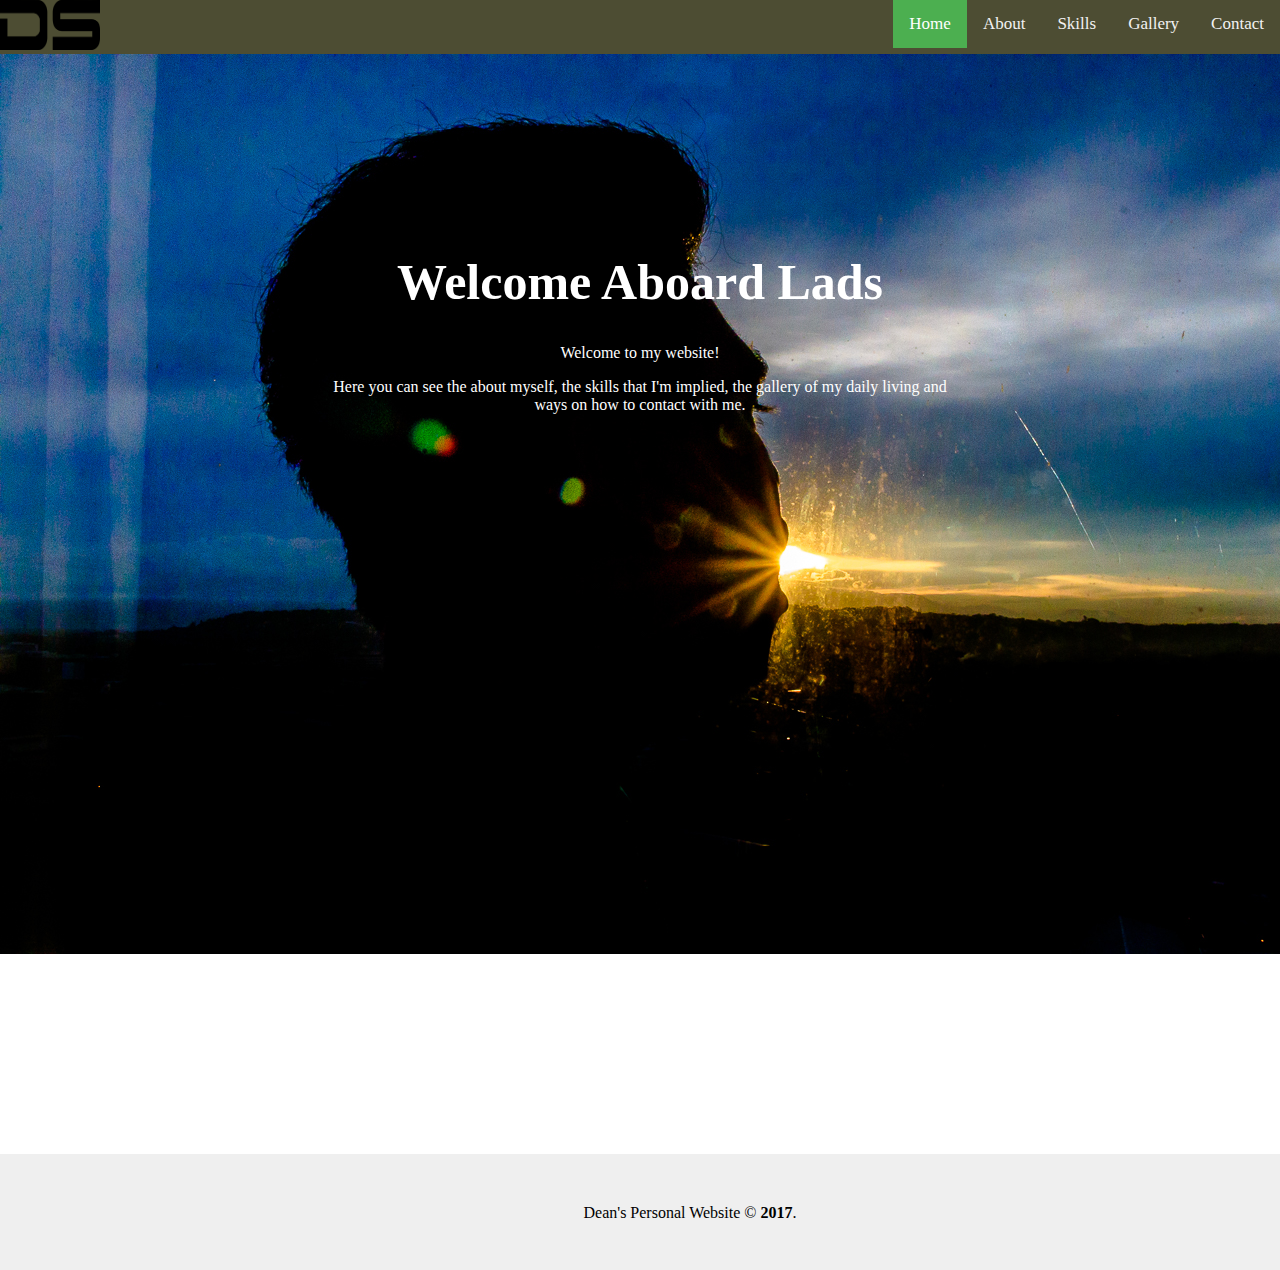
<file: index.html>
<!DOCTYPE html>
<html>
<head>
<title>Home</title>
<link rel = "stylesheet" type="text/css" href ="styles/style.css">
<link rel="shortcut icon" href="images/PCIcon.png">

</head>
<body>


<div class="topnav">
  <img src="images/HeaderLogo.png" height="50" width="100">
  <a href="contact.html">Contact</a>
  <a href="gallery.html">Gallery</a>
  <a href="skills.html">Skills</a>
  <a href="about.html">About</a>
  <a class="active" href="index.html">Home</a>
</div>

<div class="hero-image">
  <img src="images/ContainImage.jpg">	
  <div class="hero-text">
    <h1 style="font-size:50px"> Welcome Aboard Lads</h1>
    <p>Welcome to my website!</p>
	<p>Here you can see the about myself, the skills that I'm implied, the gallery of my daily living and ways on how to contact with me. </p>
	

	
  </div>
</div>
<br><br><br><br><br><br><br><br><br><br><br><br>
<div class="footer">
Dean's Personal Website © <strong>2017</strong>.
</div>							
										
										
									
</body>
</html>
</file>
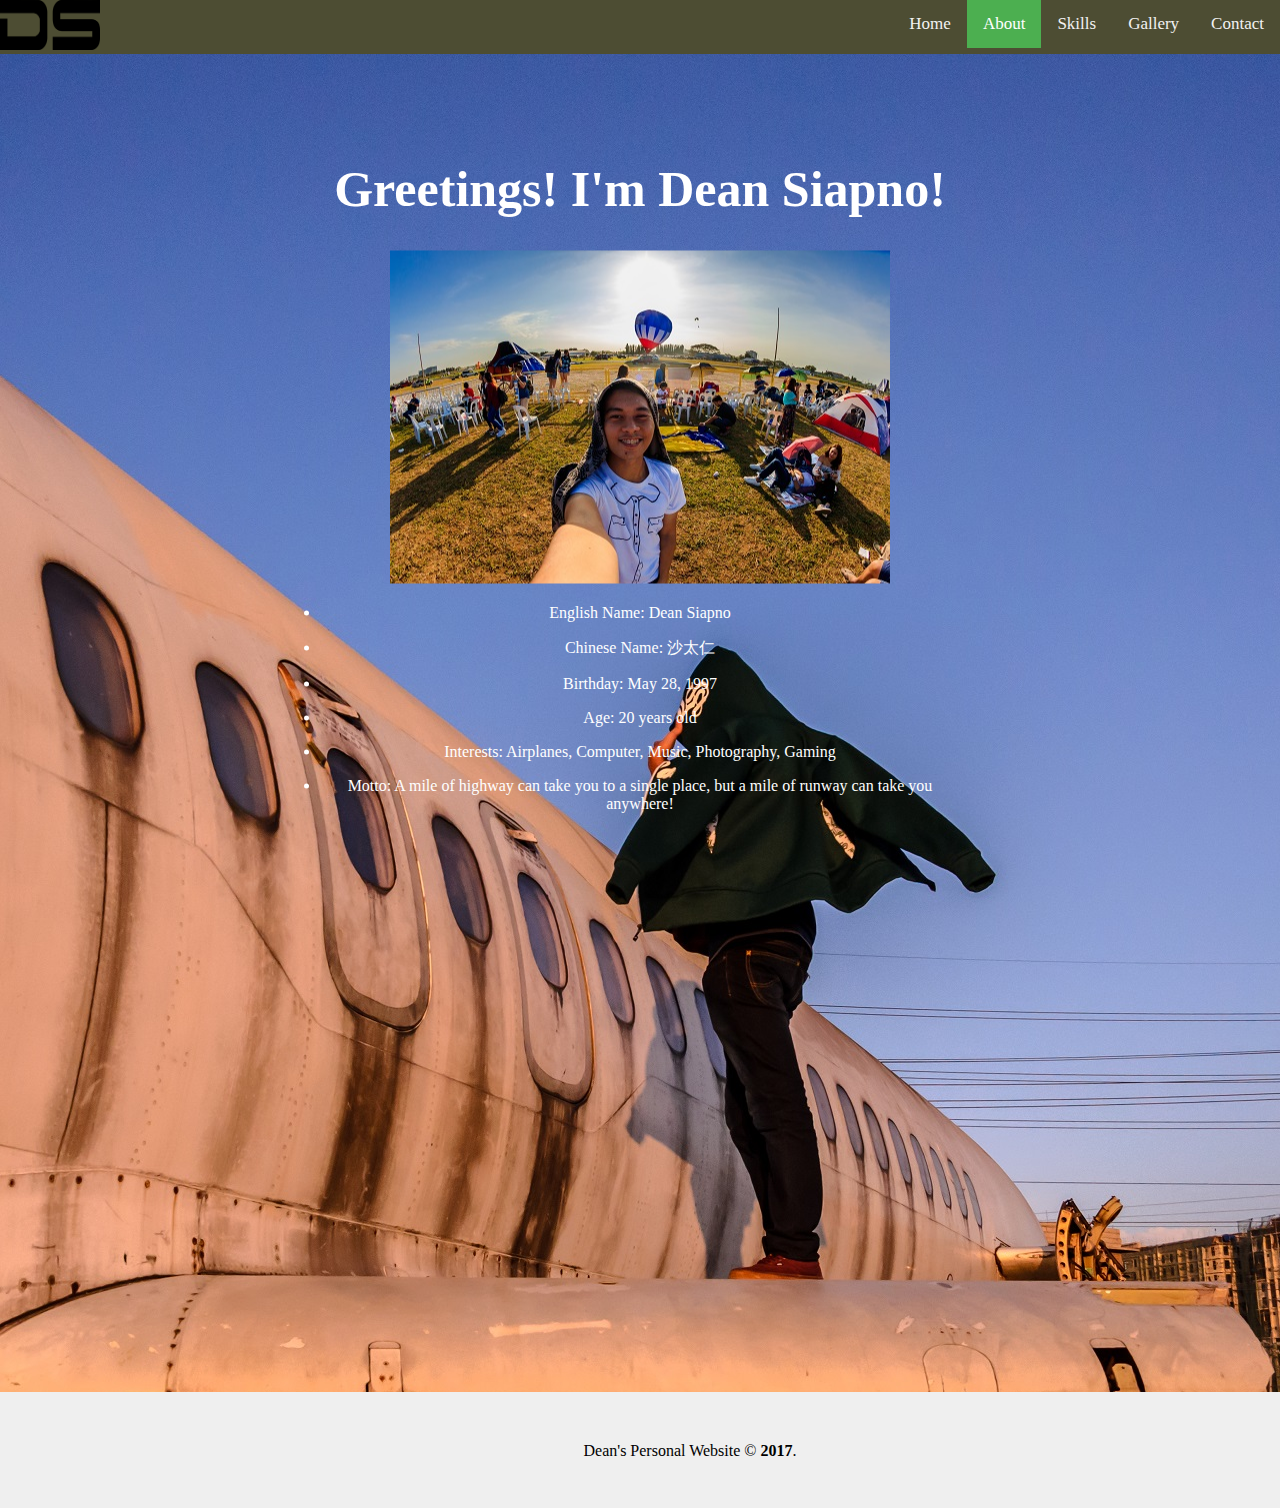
<file: about.html>
<!DOCTYPE html>
<html>

<head>
<title>About</title>
<link rel = "stylesheet" type="text/css" href ="styles/style.css">
<link rel="shortcut icon" href="images/PCIcon.png">
</head>

<div class="topnav">
  <img src="images/HeaderLogo.png" height="50" width="100">
  <a href="contact.html">Contact</a>
  <a href="gallery.html">Gallery</a>
  <a href="skills.html">Skills</a>
  <a class="active"href="about.html">About</a>
  <a href="index.html">Home</a>
</div>
	
<div class="hero-image">
  <img src="images/ContainImage1.jpg">	
  <div class="hero-text">
	<br><br><br><br><br><br><br><br><br><br><br><br><br><br><br><br><br>
    <h1 style="font-size:50px"> Greetings! I'm Dean Siapno! </h1>
	<img src="images/Me.jpg" position="center">	
	<p><li>English Name: Dean Siapno </li></p>
	<p><li>Chinese Name: 沙太仁</li></p>
	<p><li>Birthday: May 28, 1997</li></p>
	<p><li>Age: 20 years old</li></p>
	<p><li>Interests: Airplanes, Computer, Music, Photography, Gaming</li></p>
	<p><li>Motto: A mile of highway can take you to a single place, but a mile of runway can take you anywhere!</li></p>
	
</div>







<div class="footer">Dean's Personal Website © <strong>2017</strong>.</div>	



</html>
</file>
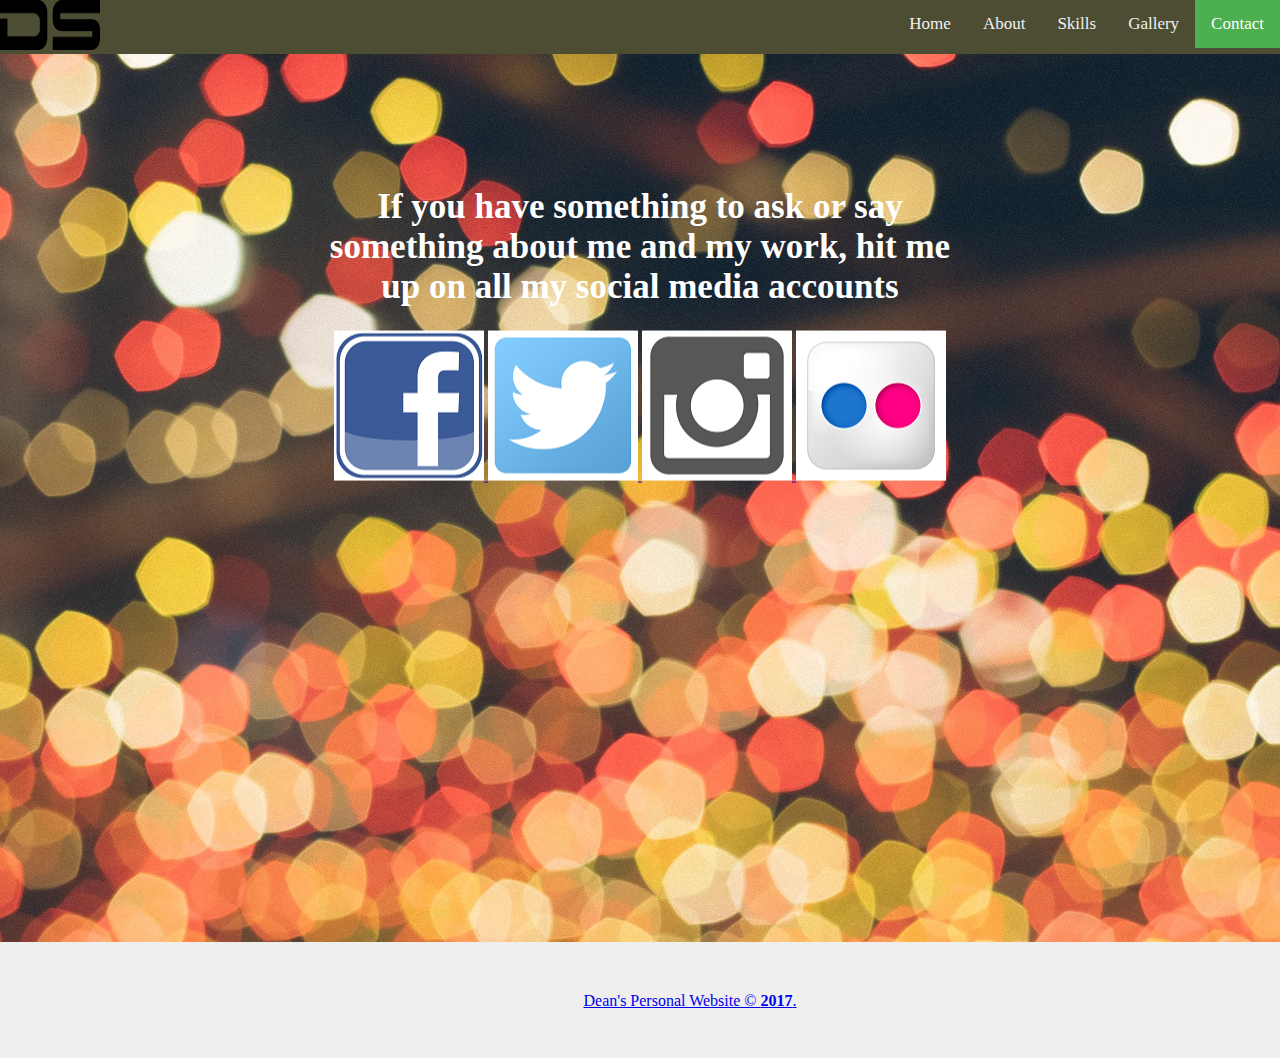
<file: contact.html>
<!DOCTYPE html>
<html>

<head>
<title>Contact</title>
<link rel = "stylesheet" type="text/css" href ="styles/style.css">
<link rel="shortcut icon" href="images/PCIcon.png">
</head>

<body>
<div class="topnav">
  <img src="images/HeaderLogo.png" height="50" width="100">
  <a class="active" href="contact.html">Contact</a>
  <a href="gallery.html">Gallery</a>
  <a href="skills.html">Skills</a>
  <a href="about.html">About</a>
  <a href="index.html">Home</a>
 </div>
  
<div class="hero-image">
  <img src="images/ContainImage3.jpg">	
  <div class="hero-text">
    <h1 style="font-size:35px"> If you have something to ask or say something about me and my work, hit me up on all my social media accounts </h1>
	<a href= "https://www.facebook.com/uraguide"> <img src= "images/Facebook.png">
	<a href= "https://twitter.com/deansiapno"> <img src= "images/Twitter.png">
	<a href= "https://www.instagram.com/deansiapno/"> <img src= "images/Instagram.png">
	<a href= "https://www.flickr.com/photos/138231053@N04/"> <img src= "images/Flickr.png">	

</div>


		


</body>

<div class="footer">
Dean's Personal Website © <strong>2017</strong>.
</div>

</html>
</file>
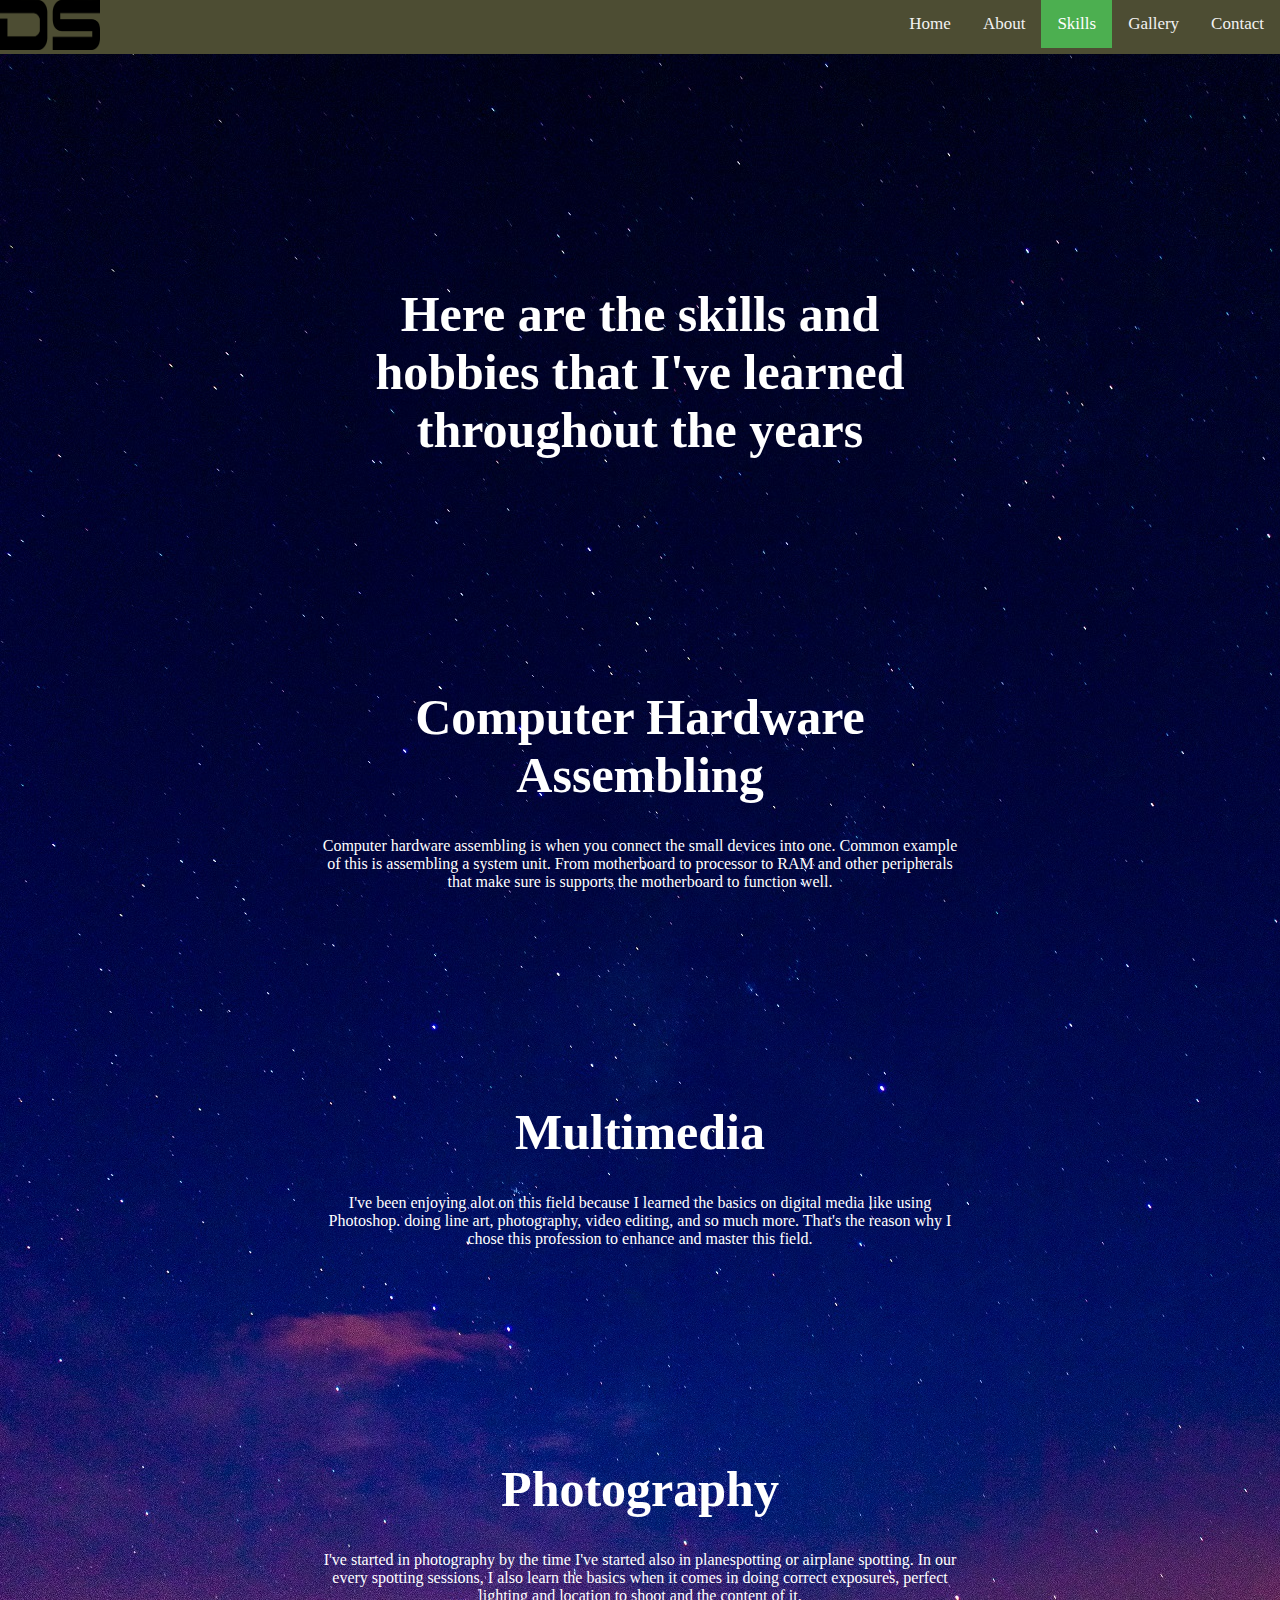
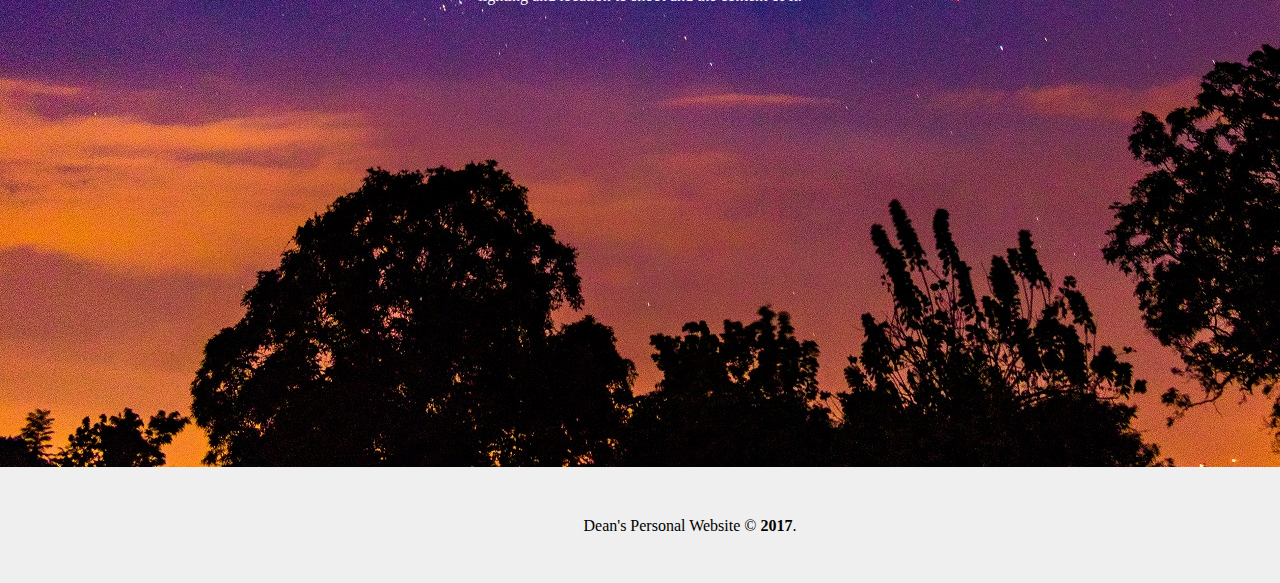
<file: skills.html>
<!DOCTYPE html>
<html>

<head>
<title>Skills</title>
<link rel = "stylesheet" type="text/css" href ="styles/style.css">
<link rel="shortcut icon" href="images/PCIcon.png">
</head>

<div class="topnav">
  <img src="images/HeaderLogo.png" height="50" width="100">
  <a href="contact.html">Contact</a>
  <a href="gallery.html">Gallery</a>
  <a class="active" href="skills.html">Skills</a>
  <a href="about.html">About</a>
  <a href="index.html">Home</a>
</div>

<div class="hero-image">
  <img src="images/ContainImage2.jpg">	
  <div class="hero-text">
  <br><br><br><br><br><br><br><br><br><br><br><br><br><br><br><br><br><br><br><br><br><br><br><br><br><br><br><br><br><br><br><br><br><br><br><br><br><br><br><br><br><br><br><br><br><br><br><br><br><br><br><br><br><br><br><br><br><br><br><br><br><br><br><br><br><br><br><br>
  <h1 style="font-size:50px"> Here are the skills and hobbies that I've learned throughout the years </h1>
  <br><br><br><br><br><br><br><br><br>
  <h1 style="font-size:50px"> Computer Hardware Assembling </h1>
  <p> Computer hardware assembling is when you connect the small devices into one. Common example of this is assembling a system unit. From motherboard to processor to RAM and other peripherals that make sure is supports the motherboard to function well. </p>
  <br><br><br><br><br><br><br><br><br>
  <h1 style="font-size:50px"> Multimedia </h1>
  <p> I've been enjoying alot on this field because I learned the basics on digital media like using Photoshop. doing line art, photography, video editing, and so much more. That's the reason why I chose this profession to enhance and master this field.</p>
  <br><br><br><br><br><br><br><br><br>  
  <h1 style="font-size:50px"> Photography </h1>
  <p> I've started in photography by the time I've started also in planespotting or airplane spotting. In our every spotting sessions, I also learn the basics when it comes in doing correct exposures, perfect lighting and location to shoot and the content of it. </p>
	
	
	
</div>






<div class="footer">Dean's Personal Website © <strong>2017</strong>.</div>		

</html>
</file>
<file: styles/style.css>
body, html {
    height: 100%;
    margin: 0;
}

.topnav {
  overflow: hidden;
  background-color: #4d4d33;
  
}

.topnav a {
  float: right;
  display: block;
  color: #f2f2f2;
  text-align: center;
  padding: 14px 16px;
  text-decoration: none;
  font-size: 17px;
}

.topnav a:hover {
  background-color: #d6d6c2;
  color: black;
}

.topnav a.active {
    background-color: #4CAF50;
    color: white;
}
	
.main {
	float: center;
}

.hero-image {
  background-image: images/ContainImage.jpg;
  height: 100%;
  background-position: center;
  background-repeat: no-repeat;
  background-size: cover;
  position: relative;
}

.hero-text {
  text-align: center;
  position: absolute;
  top: 30%;
  left: 50%;
  transform: translate(-50%, -50%);
  color: white;
}


.screen {
	text-align:center;
	margin: 0 auto;
	height: 850px;
	background-position: center;
	top: 0%;
	left: 0%;
}		
 
.photos {
	float:center;
	width: 250px;
	height: 200px;
	margin: 0 auto;
	
}	

.footer {
	right: 0;
	bottom: 0;
	left: 0;
	width: 100%;
	padding: 50px;
	background-color: #efefef;
	text-align: center;
	clear: both;
	position: relative;
	z-index: 10;
    height: 1em;
    margin-top: -1em;
}
</file>
